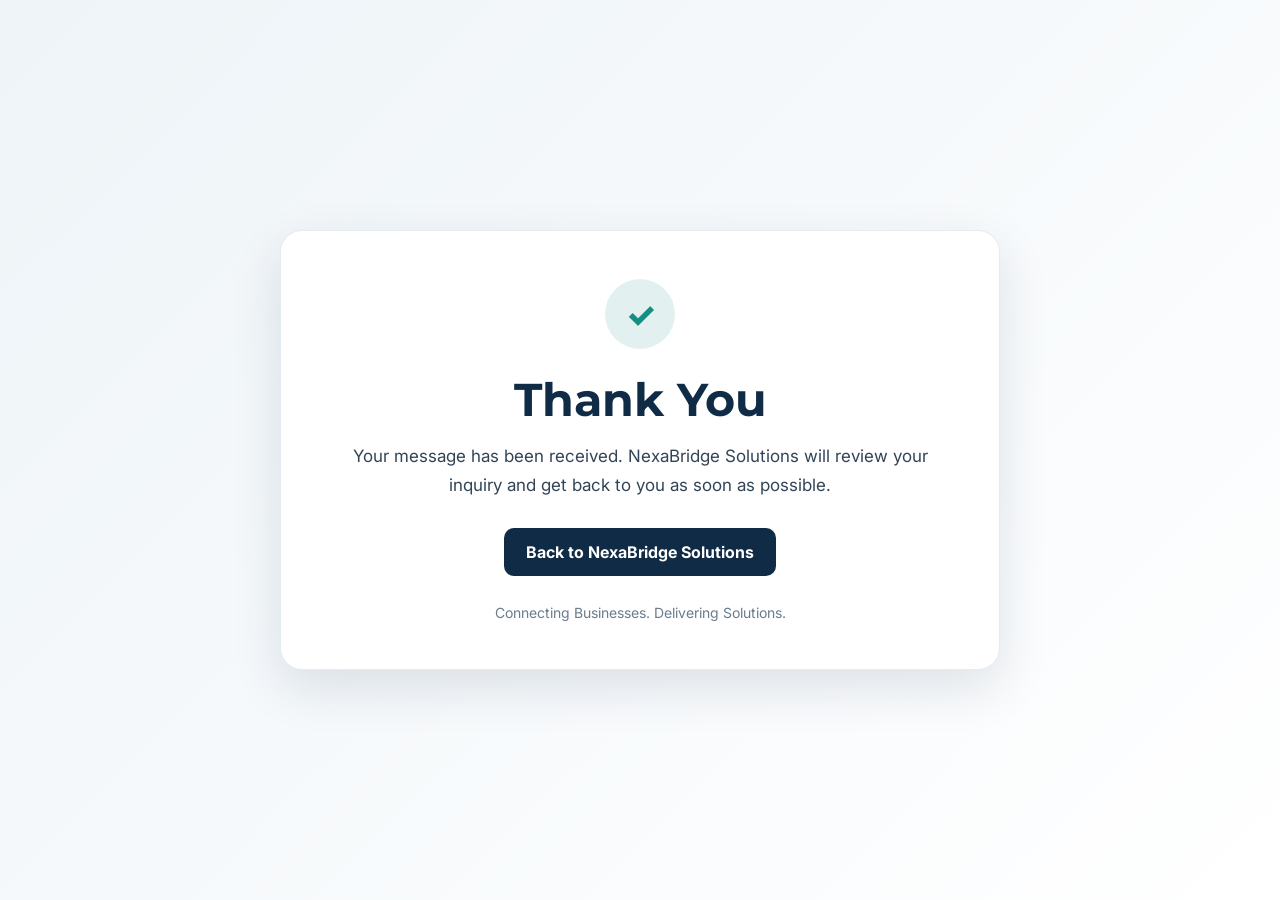
<file: thank-you.html>
<!doctype html>
<html lang="en">
<head>
  <meta charset="utf-8" />
  <meta name="viewport" content="width=device-width, initial-scale=1" />
  <title>Thank You | NexaBridge Solutions</title>
  <meta name="robots" content="noindex" />
  <link rel="preconnect" href="https://fonts.googleapis.com">
  <link rel="preconnect" href="https://fonts.gstatic.com" crossorigin>
  <link href="https://fonts.googleapis.com/css2?family=Inter:wght@400;500;600;700&family=Montserrat:wght@600;700;800&display=swap" rel="stylesheet">
  <style>
    :root{--navy:#102B46;--teal:#168F82;--light:#f4f7fa;--text:#324456}
    *{box-sizing:border-box} body{margin:0;font-family:Inter,Arial,sans-serif;background:linear-gradient(135deg,#eef4f8,#ffffff);color:var(--text);min-height:100vh;display:grid;place-items:center;padding:24px}
    .card{width:min(720px,100%);background:#fff;border-radius:22px;padding:48px 34px;box-shadow:0 18px 50px rgba(16,43,70,.12);text-align:center;border:1px solid #e4ebf1}
    .mark{width:70px;height:70px;border-radius:50%;display:grid;place-items:center;margin:0 auto 22px;background:rgba(22,143,130,.12);color:var(--teal);font-size:34px;font-weight:800}
    h1{font-family:Montserrat,Arial,sans-serif;color:var(--navy);font-size:clamp(30px,5vw,46px);margin:0 0 14px}
    p{font-size:17px;line-height:1.7;margin:0 auto 28px;max-width:590px}
    .btn{display:inline-block;background:var(--navy);color:#fff;text-decoration:none;padding:14px 22px;border-radius:10px;font-weight:700}
    .btn:hover{opacity:.92}.tag{margin-top:28px;font-size:14px;color:#6b7c8c}
  </style>
</head>
<body>
  <main class="card">
    <div class="mark">✓</div>
    <h1>Thank You</h1>
    <p>Your message has been received. NexaBridge Solutions will review your inquiry and get back to you as soon as possible.</p>
    <a class="btn" href="https://nexabridgesolution.github.io/">Back to NexaBridge Solutions</a>
    <div class="tag">Connecting Businesses. Delivering Solutions.</div>
  </main>
</body>
</html>
</file>
